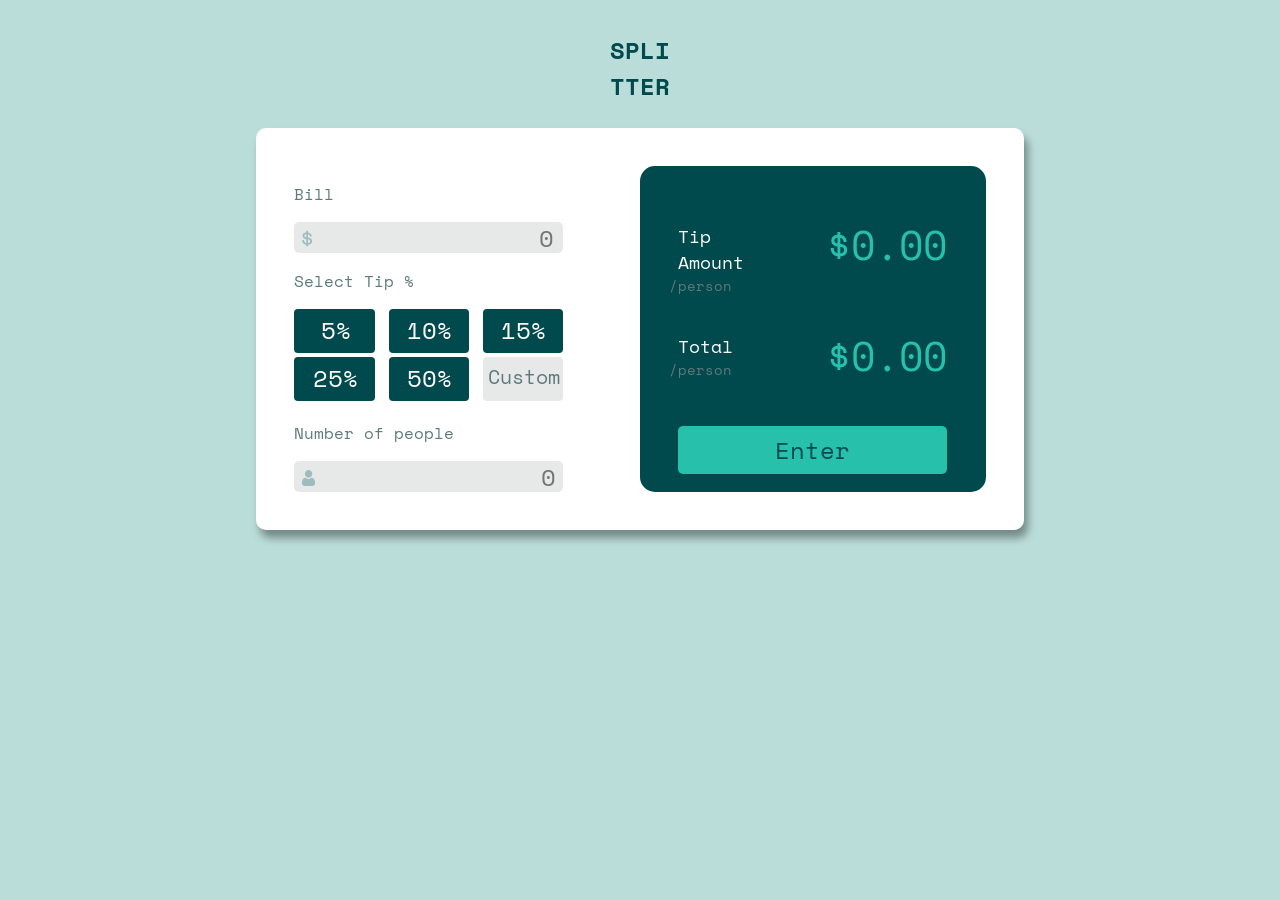
<file: docs/index.html>
<!DOCTYPE html>
<html lang="en">
<head>
  <meta charset="UTF-8">
  <meta name="viewport" content="width=device-width, initial-scale=1.0"> <!-- displays site properly based on user's device -->

  <link rel="icon" type="image/png" sizes="32x32" href="./images/favicon-32x32.png">
  <link rel="stylesheet" href="./styles/styles.css">
  <title>Frontend Mentor | Tip calculator app</title>

  <!-- Feel free to remove these styles or customise in your own stylesheet 👍 -->
  <style>
    .attribution { font-size: 11px; text-align: center; }
    .attribution a { color: hsl(228, 45%, 44%); }
  </style>
</head>
<body>
    <header>
      <h1>SPLI<br>TTER</h1>
    </header>
    <div id="main_container">
        <div id="data_container">
            <form>
                <div id="bill_total_container">
                    <p>Bill</p>
                    <div class="input_container">
                      <img src="./images/icon-dollar.svg">
                      <input placeholder="0"type="text" id="bill_total" size="20" name="fname"><br>
                    </div>
                </div>
                <div id="percentage_container">
                    <p>Select Tip %</p>
                    <div id="button_percentage_container">
                      <input type="radio" name="buttonGroup" value="5" id="one"><label for="one">5%</label>
                      <input type="radio" name="buttonGroup" value="10" id="two"><label for="two">10%</label>
                      <input type="radio" name="buttonGroup" value="15" id="three"><label for="three">15%</label>
                      <input type="radio" name="buttonGroup" value="25" id="four"><label for="four">25%</label>
                      <input type="radio" name="buttonGroup" value="50" id="five"><label for="five">50%</label>
                      <input type="text" placeholder="Custom" id="custom">
                    </div>
                </div>
                <div id="people_container">
                    <p>Number of people</p>
                    <div class="input_container">
                      <img src="./images/icon-person.svg">
                      <input type="text" id="number_of_people" size="20" name="mail" placeholder="0">
                    </div>
                    
                </div>
            </form>
        </div>
        <div id="result_container">
            <p class="result_paragraph">Tip Amount<br><span>/person</span></p>
            <div class="result_number" id="tip_amount_container">$0.00</div>
            <p class="result_paragraph">Total <br><span>/person</span></p>
            <div class="result_number" id="total_per_person_container">$0.00</div>
            <input id="action_button"type="button" value="Enter" onclick="mainFunction()"> 
        </div>
    </div>
    <script src="./script/script.js" type="text/javascript"></script>
      
    <!--<script src="./script/script.js" type="text/javascript"></script>
  Bill

  Select Tip %
  5%
  10%
  15%
  25%
  50%
  Custom

  Number of People

  Tip Amount
  / person

  Total
  / person

  Reset
  
  <div class="attribution">
    Challenge by <a href="https://www.frontendmentor.io?ref=challenge" target="_blank">Frontend Mentor</a>. 
    Coded by <a href="#">Your Name Here</a>.
  </div>-->
</body>
</html>
</file>
<file: docs/styles/styles.css>
@import url('https://fonts.googleapis.com/css2?family=Space+Mono:wght@700&display=swap');
:root{
  --background: hsl(172, 34%, 80%);
  --title-color: hsl(183, 100%, 15%);
  --container-background: hsl(0, 0%, 100%);
  --background-button: hsl(183, 100%, 15%);
  --background-input: hsl(189,6%,91%);
  --primary-text-color:  hsl(186, 14%, 43%);
  --secondary-text-color: hsl(172, 67%, 45%);
}
html{
  max-width: 100%;
  max-height: 100%;
}
body{
  margin: 0;
  font-family: 'Space Mono', monospace;
  background-color: var(--background);
}
header{
  width: 100%;
  height: 6rem;
  margin-top: 2rem;
  color:  var(--title-color);
  font-size: 12px;
  text-align: center;
  background-color: inherit;
}
#main_container{
  background-color: var(--container-background);
  display: flex;
  box-shadow: 4.0px 8.0px 8.0px hsl(0deg 0% 0% / 0.38);
  border-radius: 10px;
}
#data_container{
  padding: 5%;
}
#bill_total_container{
  display: flex;
  flex-wrap: wrap;
  width: 100%;
}
p{
  color: var(--primary-text-color);
}
#bill_total_container p{
  width: 100%;
  font-size: 16px;
}
.input_container{
  background-color: var(--background-input);
  width: 100%;
  border-radius: 5px;
}
.input_container img{
  margin-top: 1%;
  margin-left: 3%;
}
.input_container input{
  width: 85%;
  margin-top: 1%;
  height: 1.5rem;
  border: 0;
  background-color: inherit;
  color: var(--background-button);
  font-family: 'Space Mono', monospace;
  text-align: right;
  font-size: 24px;
}
.input_container input:focus{
  outline: none;
  background-color: inherit;
}

#button_percentage_container{
  height: 6rem;
  display: flex;
  flex-wrap: wrap;
  justify-content: space-between;
}
input[type='radio'][name='buttonGroup'] { 
    display:none; 
}
input[type='radio'][name='buttonGroup']:checked + label { 
  background-color: var(--secondary-text-color); 
}
input[type='text']:focus{
  background-color: transparent;
}
label {
  display:inline-block;
  border-radius: 4px;
  padding: 3px 3px 7px 5px;
  background-color: var(--background-button);
  color: white;
  font-size: 24px;
  width: 27%;
  height: 35%;
  text-align:center;
}
#custom{
  display:inline-block;
  border-radius: 4px;
  border: 1px white;
  padding: 3px 3px 7px 5px;
  background-color: var(--background-input);
  color: var(--background-button);
  font-size: 20px;
  font-family: 'Space Mono', monospace;
  width: 27%;
  height: 35%;
  text-align:center;
}
#custom::placeholder{
  color: var(--primary-text-color);
}
#custom:focus{
  background-color: var(--background);
  border: 2px var(--secondary-text-color)
}
#custom:focus:hover{
  outline: none;
  box-shadow: 0px 0px 5px var(--secondary-text-color);
  border:1px solid var(--secondary-text-color);
  border-radius:0;
}
span{
  position: relative;
  font-size: 10px;
  color: #F48929;
  float: right;
}
#people_container p{
  width: 100%;
  font-size: 16px;
}
#result_container{
  background-color: var(--background-button);
  margin: 5%;
  padding: 5%;
  border-radius: 15px;
  display: flex;
  flex-wrap: wrap;
  justify-content: space-between;
  align-items: center;
}
.result_paragraph{
  width: 40%;
  height: 30%;
  font-size: 18px;
  color: white;
}
.result_paragraph span{
  color:hsl(186, 14%, 43%);
  font-size: 14px;
  margin-right: 50%;
}
.result_number{
  width: 60%;
  height: 20%;
  text-align: right;
  font-size: 40px;
  color: var(--secondary-text-color);
}
#action_button{
  width: 100%;
  height: 3rem;
  border: 0;
  border-radius: 5px;
  font-family: 'Space Mono', monospace;
  color: var(--background-button);
  font-size: 24px;
  background-color: var(--secondary-text-color);
}
@media(max-width: 1440px){
  #main_container{
    width: 60%;
    height: 60%;
    margin: 0% 20% 0% 20%;
  }
  #data_container{
    width: 50%;
  }
  #result_container{
    width: 50%;
  }
  .result_number{
    margin-top: -15%;
  }
}
@media (max-width: 550px) {
  #main_container{
    width: 96%;
    margin: 0% 2% 0% 2%;
    flex-wrap: wrap;
  }
  #data_container{
    width: 100%;
  }
  .input_container{
    height: 2rem;
  }
  #result_container{
    width: 100%;
    height: 100%;
  }
  .result_number{
    margin-top: 0;
  }
  #action_button{
    margin-top: 0;
  }
}
</file>
